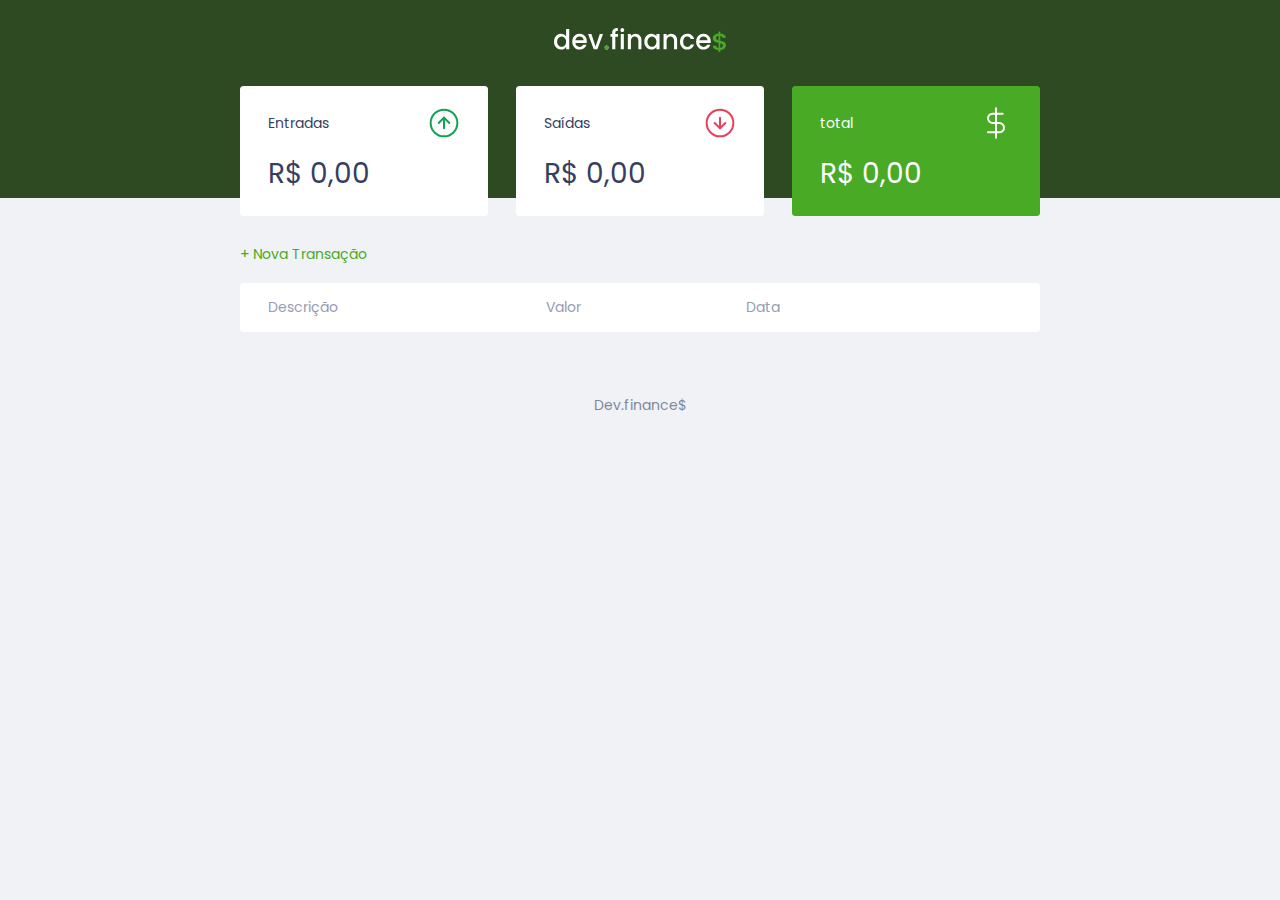
<file: index.html>
<!DOCTYPE html>
<html lang="pt-br">

<head>
    <meta charset="UTF-8">
    <meta name="viewport" content="width=device-width, initial-scale=1.0">
    <link rel="stylesheet" href="./css/style.css">
    <link rel="preconnect" href="https://fonts.gstatic.com">
    <link href="https://fonts.googleapis.com/css2?family=Poppins:ital,wght@0,100;0,200;0,400;0,700;1,100;1,200;1,400;1,700&display=swap"
        rel="stylesheet">
    <title>Dev.finance</title>
</head>

<body>

    <header>
       <img src="./assets/logo.svg" alt="Logo Dev Finance">
    </header>

    <main class="container">
        <section id="balance">
            <h2 class="sr-only">Balanço</h2>

            <div class="card">
                <h3>
                    <span>Entradas</span>
                    <img src="./assets/income.svg" alt="Imagem de Entrada">
                </h3>
                <p id="incomeDisplay"></p>
            </div>

            <div class="card">
                <h3>
                    <span>Saídas</span>
                    <img src="./assets/expense.svg" alt="Imagem de Saída">
                    
                </h3>
                <p id="expenseDisplay"></p>
            </div>

            <div class="card total">
                <h3>
                    <span>total</span>
                    <img src="./assets/total.svg" alt="Imagem de Total">
                </h3>
                <p id="totalDisplay"></p>
            </div>
        </section>

        <section id="transactions">
            <h2 class="sr-only">Transações</h2>

            <a href="#"  onclick="Modal.open()" class="button new">+ Nova Transação</a>

            <table id="data-table">
                <thead>
                    <tr>
                        <th>Descrição</th>
                        <th>Valor</th>
                        <th>Data</th>
                        <th></th>
                    </tr>
                </thead>
                <tbody>
                   
                </tbody>
            </table>
        </section>

    </main>

    <div class="modal-overlay ">
        <div class="modal">
           <div id="form">
               <h2>Nova Transação</h2>
               <form action="" onsubmit="Form.submit(event)">
                   <div class="input-group">
                       <label class="sr-only" for="description">Descrição</label>
                       <input type="text" id="description" name="description" placeholder="Descrição">
                   </div>

                   <div class="input-group">
                    <label class="sr-only" for="amount">Valor</label>
                    <input type="number" step="0.01" id="amount" name="amount" placeholder="0,00">
                    <small class="help">Use o sinal - (negativo) para despesas e , (vírgula) para casas decimais</small>
                </div>

                <div class="input-group">
                    <label class="sr-only" for="date">Data</label>
                    <input type="date" id="date" name="date" >
                </div>

                <div class="input-group actions">
                    <a href="#" onclick="Modal.close()" class="button cancel">Cancelar</a>
                    <button>Salvar</button>
                </div>
               </form>
           </div>
        </div>
    </div>

    <footer>
        <p>Dev.finance$</p>
    </footer>

    <script src="./js/script.js"></script>
</body>

</html>
</file>
<file: css/style.css>
:root{
    --dark-blue: #363f5f;
    --green: #49aa26;
    --light-green: #3dd705;
    --red: #e92929;
}

/*Global
==========================================================
*/
*{
    margin: 0;  /*margen 0*/
    padding: 0;     /*padding 0*/
    box-sizing: border-box;     /**/
}

html{
    font-size: 93.75%; /* 15px */
}

body{
    background-color: #f0f2f5;   /*cor fundo*/
    font-family: 'Poppins', sans-serif;     /*fonte global*/
}
.sr-only{
    position: absolute;
    width: 1px;
    height: 1px;
    padding: 0;
    margin: -1px; 
    overflow: hidden;
    clip: rect (0, 0, 0);
    white-space: nowrap;
    border-width: 0;

}
.container{
    width: min(90vw, 800px);   /*limite de largura*/
    margin: auto;
}

/*titles
==========================================================
*/
h2{
    margin-top: 3.2rem;
    margin-bottom: 0.8rem;
    color: var(--dark-blue);
    font-weight: normal;
}


/*Links & Buttons
==========================================================
*/

a{
    color: var(--green);
    text-decoration: none;
}

a:hover{
    color: var(--light-green);
}

button{
    width: 100%;
    height: 50px;
    border: none;
    color: white;
    background: var(--green);
    padding: 0;
    border-radius: 0.25rem;
    cursor: pointer;
}

button:hover{
    background: var(--light-green);
}

.button.new{
    display: inline-block;
    margin-bottom:  0.8rem;
}

.button.cancel{
    color: var(--red);
    border: 2px var(--red) solid;
    border-radius: 0.25rem;

    height: 50px;
    display:flex;
    align-items: center;
    justify-content: center;

    opacity: 0.6;

}

.button.cancel:hover{
    opacity: 1;
}
/*Header
==========================================================
*/
header{
    background-color: #2d4a22;      /*cor fundo header*/
    padding: 2rem 0 10rem;                    /*2rem 2rem 6rem 6rem*/
    text-align: center;                 /*texto alinhado centro*/
}

#logo{
    color: #fff;                
    font-weight: 100;                   /*peso da fonte*/
}

/*Balance
==========================================================
*/
#balance{
    margin-top: -8rem;
}

#balance h2{
    color: white;
}

/*Cards
==========================================================
*/
.card{
    background: white;
    padding: 1.5rem 2rem;
    border-radius: 0.25rem;
    margin-bottom: 02rem;
    color: var(--dark-blue);

}

.card h3{
    font-weight: normal;
    font-size: 1rem;

    display: flex;
    align-items: center;
    justify-content: space-between;

}

.card p{
    font-size: 2rem;
    line-height: 3rem;
    margin-top: 1rem;

}

.card.total{
    background-color: var(--green);
    color: white;
}


/*table
==========================================================
*/
#transactions{
    display: block;
    width: 100%;
    overflow-x: auto;

}
#data-table{

    width: 100%;
    border-spacing: 0 0.5rem;
    color: #969cb3;

    

}

table thead th{
    background: white;
    font-weight: normal;
    padding: 1rem 2rem;
    text-align: left;
    
}

table tbody td{
    background: white;
    padding: 1rem 2rem;
    
}

table tbody tr{
    opacity: 0.7;
}

table tbody tr:hover{
    opacity: 1;
}

table thead tr th:first-child,
table tbody tr td:first-child{
    border-radius: 0.25rem 0 0 0.25rem;
}

table thead tr th:last-child,
table tbody tr td:last-child{
    border-radius: 0 0.25rem 0.25rem 0;
}

td.descripcion{
    color: var(--dark-blue);
}

td.income{
    color: #12a454;
}

td.expense{
    color: var(--red);
}


/*Modal
==========================================================
*/
.modal-overlay{
    width: 100%;
    height: 100%;

    background-color: rgba(0, 0, 0, 0.7);

    position: fixed;
    top: 0;

    display:flex;
    align-items: center;
    justify-content: center;

    opacity: 0;
    visibility: hidden;
}

.modal-overlay.active{
    opacity: 1;
    visibility: visible;
}

.modal{
    background: #f0f2f5;
    padding: 2.4rem;
    width: 90%;
    max-width: 500px;
    border-radius: 0.2rem;
}

/*Form
==========================================================
*/

#form{
    max-width: 500px;
}

#form h2{
    margin-top: 0;

}

#form form input{
    border: none;
    border-radius: 0.2rem;

    padding: 0.8rem;
    width: 100%;
}

.input-group{
    margin-top: 0.8rem;
}

.input-group .help{
    opacity: 0.4;
}

.input-group.actions{
    display: flex;
    justify-content: space-between;
    align-items: center;
}

.input-group.actions .button,
.input-group.actions button {
    width:48%;
}
/*footer
==========================================================
*/

footer{
    text-align: center;
    padding: 4rem 0 2rem;
    color: var(--dark-blue);
    opacity: 0.6;
}

/*Responsive
==========================================================
*/
@media(min-width: 800px){
    html{
        font-size: 87.5%; /* ? px */
    }

    #balance{
        display: grid;
        grid-template-columns: repeat(3, 1fr);   /* 1fr 1fr 1fr */
        gap: 2rem;
    }
}
</file>
